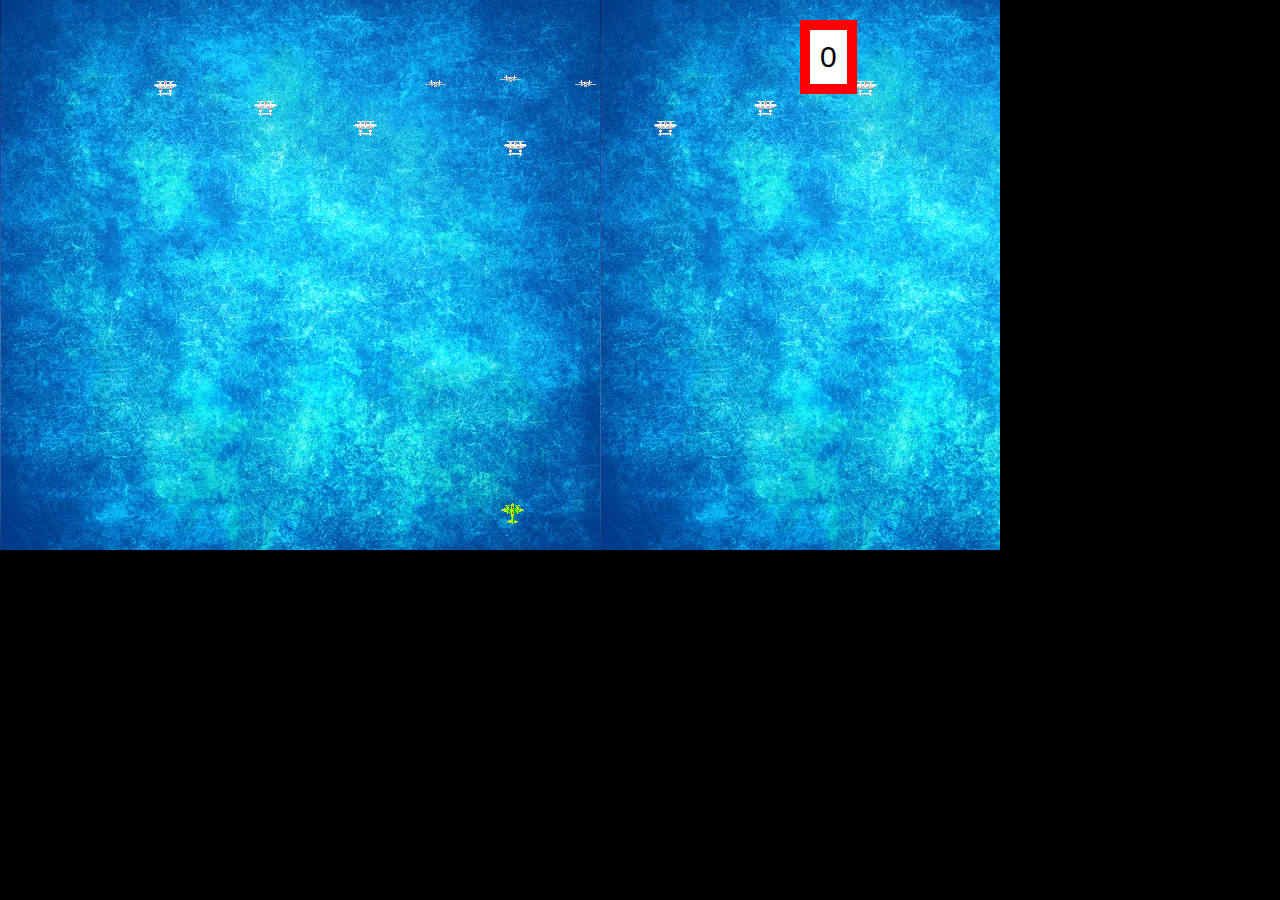
<file: 1942/index.html>
<html>
	<head>
		<title>1942 Game</title>
    <meta charset="utf-8">
    <meta name="description" content=" 1942 Exercise.">
    <link rel="stylesheet" type="text/css" href="style.css">
	</head>

	<body>
		<div id='container'>
			<div id='hero' style='top:300px; left:300px;'></div>
			<div id='enemies'></div>
			<div id='bullets'></div>
		</div>

		<div id='score'>100</div>
	</body>

	  <script src="https://ajax.googleapis.com/ajax/libs/jquery/2.2.4/jquery.min.js"></script>
	  <script src="script.js" type="text/javascript"></script>

</html>
</file>
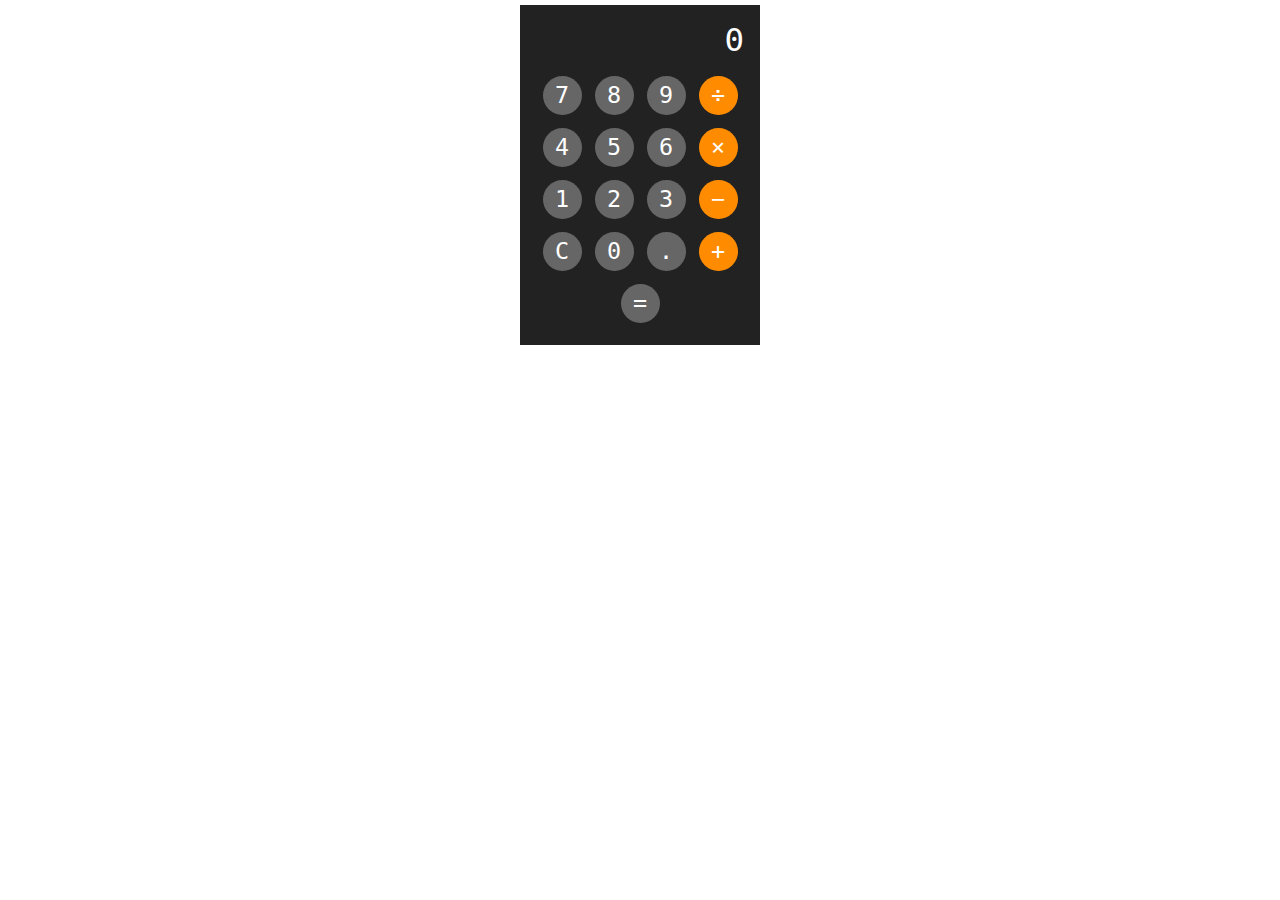
<file: CALCULADORA/index.html>
<!DOCTYPE html>
<html lang="en">
<head>
    <meta charset="UTF-8">
    <meta http-equiv="X-UA-Compatible" content="IE=edge">
    <meta name="viewport" content="width=device-width, initial-scale=1.0">
    <title>Document</title>
    <link rel="stylesheet" href="style.css">
</head>
<body>
    <div id="calculator">
        <div id= "resultado">0</div>
        <div class="row">
          <button id="siete"onclick="press(7);">7</button>
          <button id="ocho"onclick="press(8);">8</button>
          <button id="nueve"onclick="press(9);">9</button>
          <button id="division"class="operator" onclick="setOP('/');">÷</button>
        </div>
        <div class="row">
          <button id="cuatro"onclick="press(4);">4</button>
          <button id="cinco"onclick="press(5);">5</button>
          <button id="seis"onclick="press(6);">6</button>
          <button id="multiplicacion"class="operator" onclick="setOP('*');">×</button>
        </div>
        <div class="row">
          <button id="uno" onclick="press(1);">1</button>
          <button id="dos"onclick="press(2);">2</button>
          <button id="tres"onclick="press(3);">3</button>
          <button id="resta"class="operator" onclick="setOP('-');">−</button>
        </div>
        <div class="row">
          <button id="reset"onclick="clr();">C</button>
          <button id="cero"onclick="press(0);">0</button>
          <button id="punto"onclick="press('.');">.</button>
          <button id="suma"class="operator" onclick="setOP('+');">+</button>
        </div>
        <div class="row">
          <button id="igual"id="equals" onclick="calculate()">=</div>
        </div>
      <div>
<script src="script.js"></script>
</body>
</html>
</file>
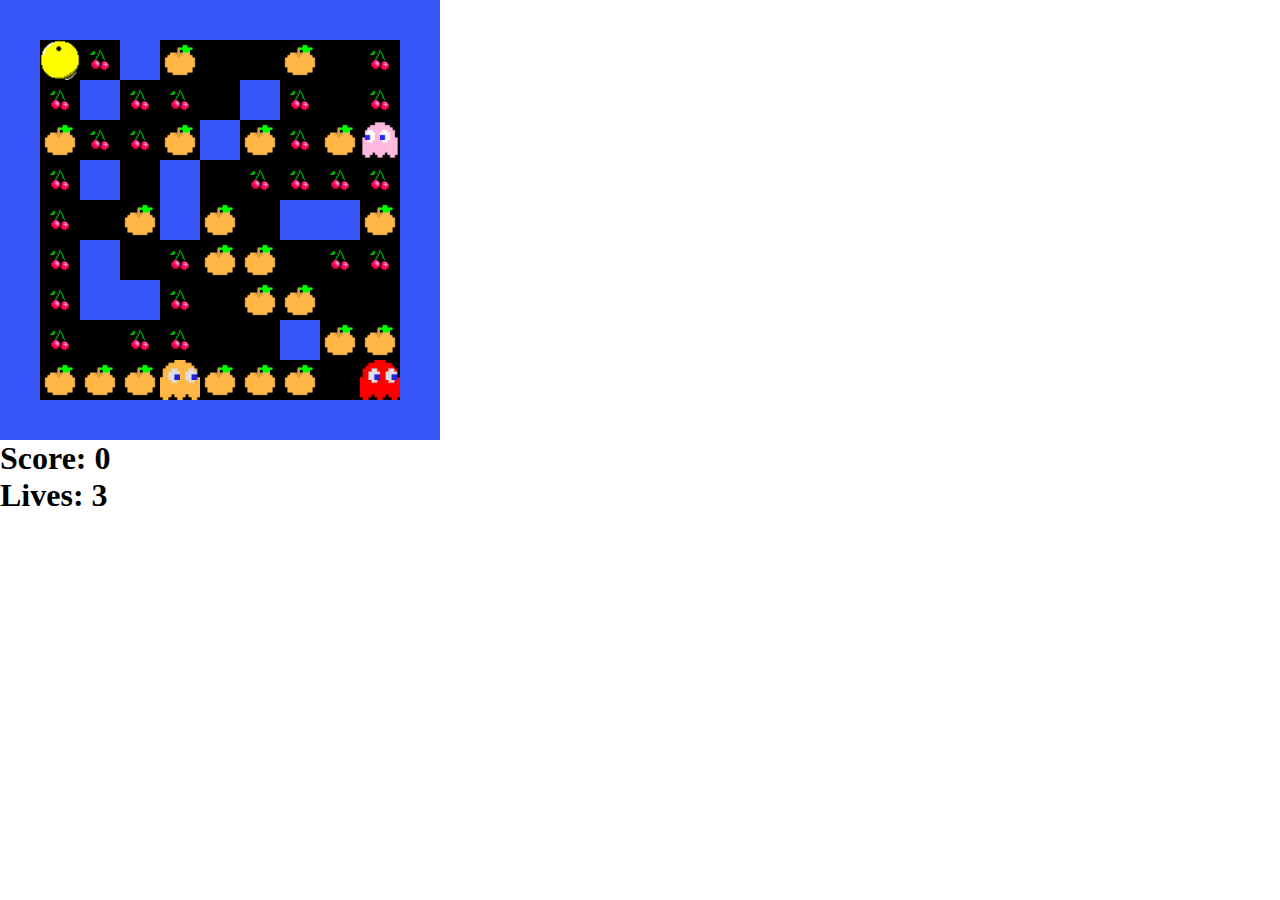
<file: PAC-MAN/index.html>
<!DOCTYPE html>
<html lang="en">
<head>
    <meta charset="UTF-8">
    <meta name="viewport" content="width=device-width, initial-scale=1.0">
    <meta http-equiv="X-UA-Compatible" content="ie=edge">
    <title>Pacman</title>
    <link rel="stylesheet" href="style.css">
</head>
<body>

    <div id="world"> </div>
<div id="ninjaman"></div>
<div id="enemy1"></div>
<div id="enemy2"></div>
<div id="enemy3"></div>
<div><h1 id="title">Score: 0</h1></div>
<div><h1 id="lives">Lives: 3</h1></div>
<script src="script.js"></script>
</body>
</html>
</file>
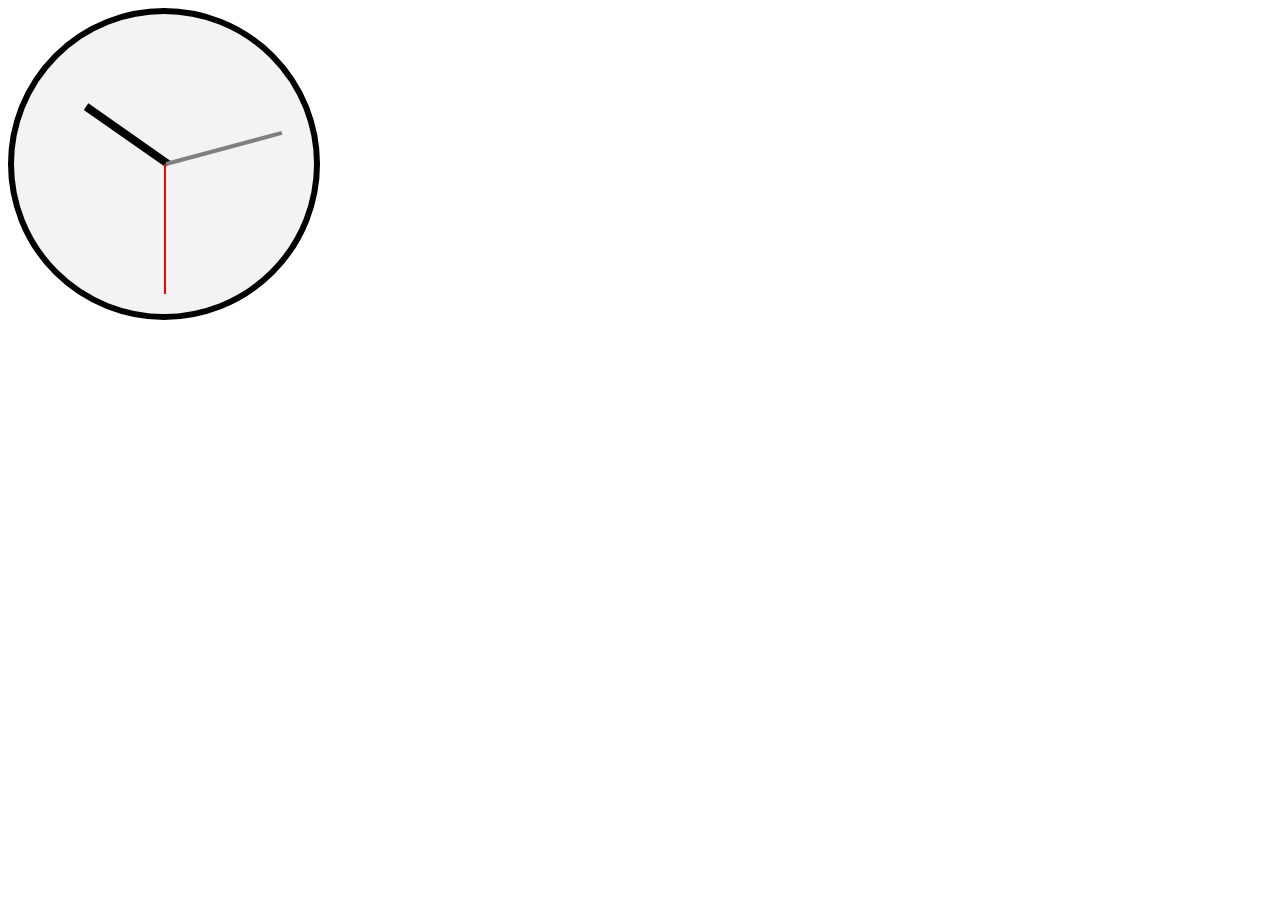
<file: SE ACABA EL TIEMPO/index.html>
<!DOCTYPE html>
<html lang="en">
<head>
    <meta charset="UTF-8">
    <meta http-equiv="X-UA-Compatible" content="IE=edge">
    <meta name="viewport" content="width=device-width, initial-scale=1.0">
    <title>Document</title>
    <link rel="stylesheet" href="style.css">
</head>
<body>
    <div id="face">
        <div id="hour"></div>
        <div id="minutes"></div>
        <div id="seconds"></div>
      </div>
    <script src="script.js"></script>
</body>
</html>
</file>
<file: 1942/style.css>
*{
  margin: 0px;
  padding: 0px;
}
body{
	background-color:black;
}
#container{
	background: url('fondo.jpg');
	width:1000px;
	height:550px;
}
#hero{
	background: url('1942.gif');
	background-position: -85px -180px;
	width:28px;
	height:28px;
	position:absolute;
}
.enemy1{
	background: url('1942.gif');
	background-position: -30px -10px;
	width:28px;
	height:28px;
	position:absolute;
}
.enemy2{
	background: url('1942.gif');
	background-position: -185px -10px;
	width:28px;
	height:28px;
	position:absolute;
}
.bullet{
	background: url('1942.gif');
	background-position: -185px -400px;
	width:18px;
	height:18px;
	position:absolute;
}
.explosion{
	background: url('1942.gif');
	background-position: -145px -30px;
	width:30px;
	height:30px;
	position:absolute;
}
#score{
	position:absolute;
	border:10px solid red;
	top:20px;
	left:800px;
	background-color:white;
	padding:10px;
	font-size:30px;
	font-family: Arial;
}
</file>
<file: CALCULADORA/style.css>
* {
    margin: 0;
    padding: 0;
    font-family: monospace;
  }
  
  #calculator {
    background-color: #222;
    width: 208px;
    padding: 16px;
    margin: 0 auto;
    position: relative;
    top: 5px;
  }
  
  #resultado{
    color: #fff;
    font-size: 2.5rem;
    text-align: right;
    margin-bottom: 10px;
    width: 100%;
    white-space: nowrap;
    text-overflow: ellipsis;
    overflow: hidden;
  }
  
  .row {
    height: 4rem;
    display: flex;
    justify-content: space-around;
    align-items: center;
  }
  
  button {
    font-size: 1.8rem;
    width: 3rem;
    height: 3rem;
    border-radius: 50%;
    background-color: #666;
    color: #fff;
    border: none;
    cursor: pointer;
  }
  
  button:active {
    background-color: #999;
  }
  
  .operator {
    background-color: darkorange;
  }
  
  .operator:active {
    background-color: orange;
  }
  
  #equals {
    width: 100%;
    border-radius: 1.5rem;
    background-color: #ccc;
    color: #222;
  }
  
  #equals:active {
    background-color: #eee;
  }
</file>
<file: PAC-MAN/style.css>
*{
    margin: 0px;
    padding: 0px;
        }
        .row {
    line-height:0 ;
        }
        .wall {
    background-color:rgb(57, 86, 248);
    height: 40px;
    width: 40px;
    display: inline-block;
        }
        .sushi {
    background-color:rgb(0, 0, 0);
    height: 40px;
    width: 40px;
    display: inline-block;
    background-image: url('img/cereza.webp');
    background-size: contain;
        }
        .onigiri {
    background-color:rgb(0, 0, 0);
    height: 40px;
    width: 40px;
    display: inline-block;
    background-image: url('img/125066.png');
    background-size: contain;
        }
        .blank {
    background-color:black;
    height: 40px;
    width: 40px;
    display: inline-block;
        }
        #enemy1 {
    background-color:black;
    height: 40px;
    width: 40px;
    display: inline-block;
    background-image: url('img/fantasma-rojo.gif');
    background-size: contain;
    position: absolute;
    left: 40px;
    top: 40px;
        }
        #enemy2 {
    background-color:black;
    height: 40px;
    width: 40px;
    display: inline-block;
    background-image: url('img/fantasma-nararanja.gif');
    background-size: contain;
    position: absolute;
    left: 40px;
    top: 40px;
        }
        #enemy3 {
    background-color:black;
    height: 40px;
    width: 40px;
    display: inline-block;
    background-image: url('img/fantasma-rosa.gif');
    background-size: contain;
    position: absolute;
    left: 40px;
    top: 40px;
        }
        #ninjaman {
    background-color:black;
    height: 40px;
    width: 40px;
    display: inline-block;
    background-image: url('img/pacman.gif');
    background-size: contain;
    position: absolute;
    left: 40px;
    top: 40px;
   }
</file>
<file: SE ACABA EL TIEMPO/style.css>
#face {
    background-color: #f3f3f3;
    width: 300px;
    height: 300px;
    border-radius: 50%;
    border: 6px solid black;
    position: relative;
  }
      
  #minutes, #hour, #seconds {
    position: absolute;
    left: 50%;
    top: 50%;
    transform-origin: top center;
  }
      
  #seconds {
    background-color: red;
    height: 130px;
    width: 2px;
  }
      
  #hour {
    background-color: black;
    height: 100px;
    width: 8px;
    transform: rotate(125deg);
  }
      
  #minutes {
    background-color: grey;
    height: 120px;
    width: 4px;
    transform: rotate(255deg);
  }
</file>
